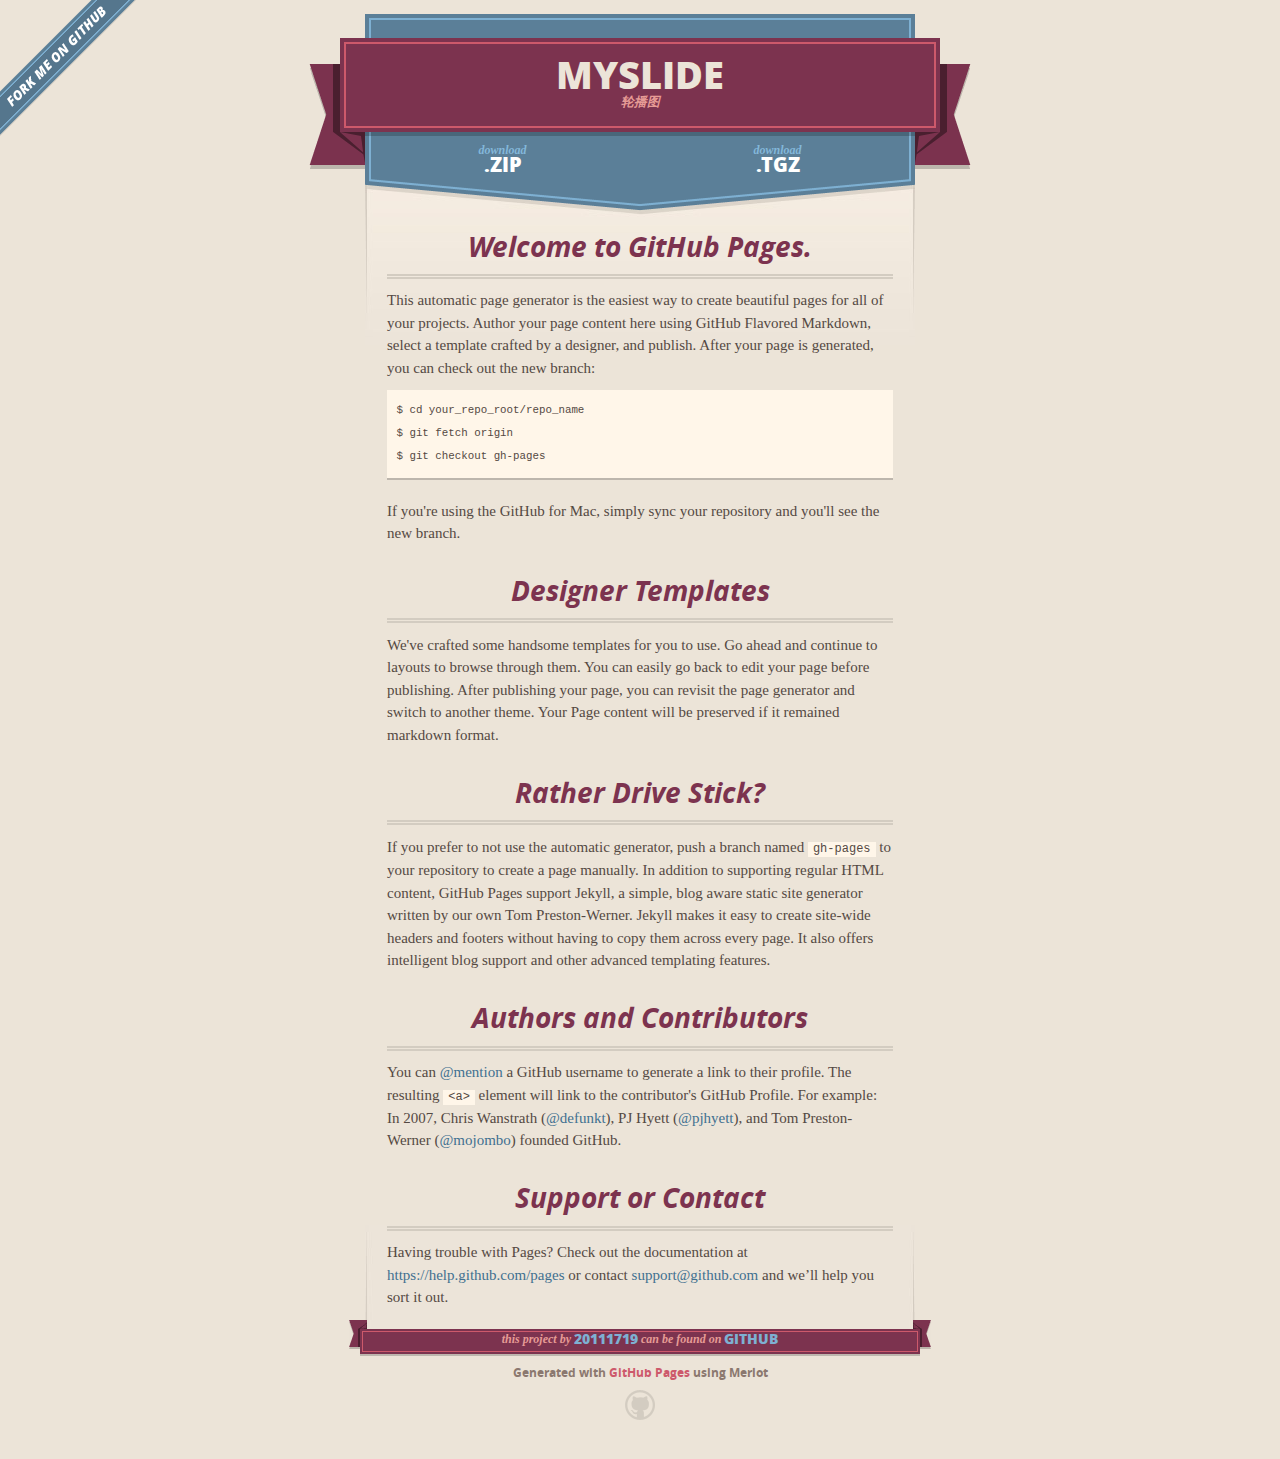
<file: index.html>
<!DOCTYPE html>
<html>
  <head>
    <meta charset='utf-8'>
    <meta http-equiv="X-UA-Compatible" content="chrome=1">
    <meta name="viewport" content="width=640">

    <link rel="stylesheet" href="stylesheets/core.css" media="screen">
    <link rel="stylesheet" href="stylesheets/mobile.css" media="handheld, only screen and (max-device-width:640px)">
    <link rel="stylesheet" href="stylesheets/pygment_trac.css">

    <script type="text/javascript" src="javascripts/modernizr.js"></script>
    <script type="text/javascript" src="https://ajax.googleapis.com/ajax/libs/jquery/1.7.1/jquery.min.js"></script>
    <script type="text/javascript" src="javascripts/headsmart.min.js"></script>
    <script type="text/javascript">
      $(document).ready(function () {
        $('#main_content').headsmart()
      })
    </script>
    <title>mySlide by 20111719</title>
  </head>

  <body>
    <a id="forkme_banner" href="https://github.com/20111719/test">View on GitHub</a>
    <div class="shell">

      <header>
        <span class="ribbon-outer">
          <span class="ribbon-inner">
            <h1>mySlide</h1>
            <h2>轮播图</h2>
          </span>
          <span class="left-tail"></span>
          <span class="right-tail"></span>
        </span>
      </header>

      <section id="downloads">
        <span class="inner">
          <a href="https://github.com/20111719/test/zipball/master" class="zip"><em>download</em> .ZIP</a><a href="https://github.com/20111719/test/tarball/master" class="tgz"><em>download</em> .TGZ</a>
        </span>
      </section>


      <span class="banner-fix"></span>


      <section id="main_content">
        <h3>
<a id="welcome-to-github-pages" class="anchor" href="#welcome-to-github-pages" aria-hidden="true"><span class="octicon octicon-link"></span></a>Welcome to GitHub Pages.</h3>

<p>This automatic page generator is the easiest way to create beautiful pages for all of your projects. Author your page content here using GitHub Flavored Markdown, select a template crafted by a designer, and publish. After your page is generated, you can check out the new branch:</p>

<pre><code>$ cd your_repo_root/repo_name
$ git fetch origin
$ git checkout gh-pages
</code></pre>

<p>If you're using the GitHub for Mac, simply sync your repository and you'll see the new branch.</p>

<h3>
<a id="designer-templates" class="anchor" href="#designer-templates" aria-hidden="true"><span class="octicon octicon-link"></span></a>Designer Templates</h3>

<p>We've crafted some handsome templates for you to use. Go ahead and continue to layouts to browse through them. You can easily go back to edit your page before publishing. After publishing your page, you can revisit the page generator and switch to another theme. Your Page content will be preserved if it remained markdown format.</p>

<h3>
<a id="rather-drive-stick" class="anchor" href="#rather-drive-stick" aria-hidden="true"><span class="octicon octicon-link"></span></a>Rather Drive Stick?</h3>

<p>If you prefer to not use the automatic generator, push a branch named <code>gh-pages</code> to your repository to create a page manually. In addition to supporting regular HTML content, GitHub Pages support Jekyll, a simple, blog aware static site generator written by our own Tom Preston-Werner. Jekyll makes it easy to create site-wide headers and footers without having to copy them across every page. It also offers intelligent blog support and other advanced templating features.</p>

<h3>
<a id="authors-and-contributors" class="anchor" href="#authors-and-contributors" aria-hidden="true"><span class="octicon octicon-link"></span></a>Authors and Contributors</h3>

<p>You can <a href="https://github.com/blog/821" class="user-mention">@mention</a> a GitHub username to generate a link to their profile. The resulting <code>&lt;a&gt;</code> element will link to the contributor's GitHub Profile. For example: In 2007, Chris Wanstrath (<a href="https://github.com/defunkt" class="user-mention">@defunkt</a>), PJ Hyett (<a href="https://github.com/pjhyett" class="user-mention">@pjhyett</a>), and Tom Preston-Werner (<a href="https://github.com/mojombo" class="user-mention">@mojombo</a>) founded GitHub.</p>

<h3>
<a id="support-or-contact" class="anchor" href="#support-or-contact" aria-hidden="true"><span class="octicon octicon-link"></span></a>Support or Contact</h3>

<p>Having trouble with Pages? Check out the documentation at <a href="https://help.github.com/pages">https://help.github.com/pages</a> or contact <a href="mailto:support@github.com">support@github.com</a> and we’ll help you sort it out.</p>
      </section>

      <footer>
        <span class="ribbon-outer">
          <span class="ribbon-inner">
            <p>this project by <a href="https://github.com/20111719">20111719</a> can be found on <a href="https://github.com/20111719/test">GitHub</a></p>
          </span>
          <span class="left-tail"></span>
          <span class="right-tail"></span>
        </span>
        <p>Generated with <a href="http://pages.github.com">GitHub Pages</a> using Merlot</p>
        <span class="octocat"></span>
      </footer>

    </div>

    
  </body>
</html>
</file>
<file: stylesheets/core.css>
@import url("screen.css");
@import url("non-screen.css") handheld;
@import url("non-screen.css") only screen and (max-device-width:640px);
</file>
<file: stylesheets/mobile.css>
/* Generated by Font Squirrel (http://www.fontsquirrel.com) on February 9, 2012 */


@font-face {
  font-family: 'Open Sans';
  src: url('../fonts/opensans-regular-webfont.eot');
  src: url('../fonts/opensans-regular-webfont.eot?#iefix') format('embedded-opentype'),
       url('../fonts/opensans-regular-webfont.woff') format('woff'),
       url('../fonts/opensans-regular-webfont.ttf') format('truetype'),
       url('../fonts/opensans-regular-webfont.svg#OpenSansRegular') format('svg');
  font-weight: normal;
  font-style: normal;
}

@font-face {
  font-family: 'Open Sans';
  src: url('../fonts/opensans-italic-webfont.eot');
  src: url('../fonts/opensans-italic-webfont.eot?#iefix') format('embedded-opentype'),
       url('../fonts/opensans-italic-webfont.woff') format('woff'),
       url('../fonts/opensans-italic-webfont.ttf') format('truetype'),
       url('../fonts/opensans-italic-webfont.svg#OpenSansItalic') format('svg');
  font-weight: normal;
  font-style: italic;
}

@font-face {
  font-family: 'Open Sans';
  src: url('../fonts/opensans-bold-webfont.eot');
  src: url('../fonts/opensans-bold-webfont.eot?#iefix') format('embedded-opentype'),
       url('../fonts/opensans-bold-webfont.woff') format('woff'),
       url('../fonts/opensans-bold-webfont.ttf') format('truetype'),
       url('../fonts/opensans-bold-webfont.svg#OpenSansBold') format('svg');
  font-weight: bold;
  font-style: normal;
}

@font-face {
  font-family: 'Open Sans';
  src: url('../fonts/opensans-bolditalic-webfont.eot');
  src: url('../fonts/opensans-bolditalic-webfont.eot?#iefix') format('embedded-opentype'),
       url('../fonts/opensans-bolditalic-webfont.woff') format('woff'),
       url('../fonts/opensans-bolditalic-webfont.ttf') format('truetype'),
       url('../fonts/opensans-bolditalic-webfont.svg#OpenSansBoldItalic') format('svg');
  font-weight: bold;
  font-style: italic;
}

@font-face {
  font-family: 'Open Sans';
  src: url('../fonts/opensans-extrabold-webfont.eot');
  src: url('../fonts/opensans-extrabold-webfont.eot?#iefix') format('embedded-opentype'),
       url('../fonts/opensans-extrabold-webfont.woff') format('woff'),
       url('../fonts/opensans-extrabold-webfont.ttf') format('truetype'),
       url('../fonts/opensans-extrabold-webfont.svg#OpenSansExtrabold') format('svg');
  font-weight: bolder;
  font-style: normal;
}


/* http://meyerweb.com/eric/tools/css/reset/ 
   v2.0 | 20110126
   License: none (public domain)
*/

html, body, div, span, applet, object, iframe,
h1, h2, h3, h4, h5, h6, p, blockquote, pre,
a, abbr, acronym, address, big, cite, code,
del, dfn, em, img, ins, kbd, q, s, samp,
small, strike, strong, sub, sup, tt, var,
b, u, i, center,
dl, dt, dd, ol, ul, li,
fieldset, form, label, legend,
table, caption, tbody, tfoot, thead, tr, th, td,
article, aside, canvas, details, embed, 
figure, figcaption, footer, header, hgroup, 
menu, nav, output, ruby, section, summary,
time, mark, audio, video {
  margin: 0;
  padding: 0;
  border: 0;
  font-size: 100%;
  font: inherit;
  vertical-align: baseline;
}
/* HTML5 display-role reset for older browsers */
article, aside, details, figcaption, figure, 
footer, header, hgroup, menu, nav, section {
  display: block;
}
body {
  line-height: 1;
}
ol, ul {
  list-style: none;
}
blockquote, q {
  quotes: none;
}
blockquote:before, blockquote:after,
q:before, q:after {
  content: '';
  content: none;
}
table {
  border-collapse: collapse;
  border-spacing: 0;
}

header, footer, section {
  display: block;
  position: relative;
}

/* STYLES */

div.shell {
  display: block;
  width: 640px;
  margin: 0 auto;
}

a#forkme_banner {
  display: none;
}

/* header */

header {
  position: relative;
  z-index: 2;
  margin: 0;
  max-width: 640px;
  top: 51px;
}

header span.ribbon-inner {
  position: relative;
  display: block;
  background-color: #cd596b;
  border: 8px solid #7c334f;
  padding: 6px;
  z-index: 1;
}

header span.left-tail, header span.right-tail {
  position: relative;
  display: block;
  width: 19px;
  height: 10px;
  background: transparent url(../images/ribbon-tail-sprite-2x.png) 0 0 no-repeat;
  position: absolute;
  bottom: -10px;
  z-index: 0;
}

header span.left-tail {
  background-position: 0 0;
  left: 0;
}

header span.right-tail {
  background-position: -19px 0;
  right: 0;
}

header h1 {
  background-color: #7c334f;
  font-size: 2em;
  font-weight: bolder;
  font-style: normal;
  text-transform: uppercase;
  color: #ece4d8;
  text-align: center;
  line-height:1;  
  padding: 14px 20px 0;
}

header h2 {
  background-color: #7c334f;
  font: bold italic .85em/1.5 Georgia, Times, “Times New Roman”, serif;
  color: #e69b95;
  padding-bottom: 14px;
  margin-top: -3px;
  text-align: center;
}

section#downloads {
  position: relative;
  display: block;
  height: 171px;
  width: 602px;
  padding-bottom: 150px;
  margin: 51px auto -250px;
  z-index: 1;
  background: transparent url(../images/shield.png) center 0 no-repeat;
}

section#downloads a {
  display: none;
}

span.banner-fix {
  background: transparent url(../images/shield-fallback.png) center top no-repeat;
  display: block;
  height: 31px;
  position: absolute;
  width: 640px;
  top: 20px;

}

section#main_content {
  z-index: 2;
  padding: 20px 40px 0;
  min-height:185px;
}

/* footer */

footer {
  background: none;
  padding-top: 104px;
  margin: -94px auto 40px;
  max-width:640px;
  text-align: center;
}

footer span.ribbon-outer {
  display: block;
  position: relative;
  border-bottom: 2px solid #bdb6ad;
}

footer span.ribbon-inner {
  position: relative;
  display: block;
  background-color: #cd596b;
  border: 8px solid #7c334f;
  padding: 6px;
  z-index: 1;
}

footer p {
  font-family: 'Open Sans', sans-serif;
  font-weight: bold;
  font-size: .6em;
  color: #8b786f;
}

footer a {
  color: #cd596b;
}

footer span.ribbon-inner p {
  background-color: #7c334f;
  margin: 0;
  color: #e69b95;
  font: bold italic 22px/1 Georgia, Times, “Times New Roman”, serif;
  height: auto;
  line-height: 1.1;
  padding: 20px 0px 10px;
}

footer span.ribbon-inner a {
  display: block;
  position: relative;
  bottom: 0;
  color: #7eb0d2;
  font-family: 'Open Sans', sans-serif;
  text-transform: uppercase;
  font-style: normal;
  font-weight: bolder;
  font-size: 38px;
  padding-bottom: 10px;
}

footer span.ribbon-inner a:hover {
  color: #7eb0d2;
}

footer span.left-tail, footer span.right-tail {
  position: relative;
  display: block;
  width: 23px;
  height: 126px;
  background: transparent url(../images/small-ribbon-tail-sprite-2x.png) 0 0 no-repeat;
  position: absolute;
  top: -126px;
  z-index: 0;
}

footer span.left-tail {
  background-position: 0 0;
  left: 0;
}

footer span.right-tail {
  background-position: -23px 0;
  right: 0;
}

footer span.octocat {
  background: transparent url(../images/octocat-2x.png) 0 0 no-repeat;
  display: block;
  width: 60px;
  height: 60px;
  margin: 20px auto 0;}

/* content */

body {
  background: #ece4d8;
  font: normal normal 30px/1.5 Georgia, Palatino,” Palatino Linotype”, Times, “Times New Roman”, serif;
  color: #544943;
  -webkit-font-smoothing: antialiased;
}

a, a:hover {
  color: #417090;
}

a {
  text-decoration: none;
}

a:hover {
  text-decoration: underline;
}

h1,h2,h3,h4,h5,h6 {
  font-family: 'Open Sans', sans-serif;
  font-weight: bold;
}

p {
  margin: .7em 0 0;
}

strong {
  font-weight: bold;
}

em {
  font-style: italic;
}

ol {
  margin: .7em 0;
  list-style-type: decimal;
  padding-left: 1.35em;
}

ul {
  margin: .7em 0;
  padding-left: 1.35em;
}

ul li {
  padding-left: 20px;
  background: transparent url(../images/chevron-2x.png) left 15px no-repeat;
}

blockquote {
  font-family: 'Open Sans', sans-serif;
  margin: 20px 0;
  color: #8b786f;
  padding-left: 1.35em;
  background: transparent url('../images/blockquote-gfx-2x.png') 0 8px no-repeat;
}

img {
  -webkit-box-shadow: 0px 4px 0px #bdb6ad;
  -moz-box-shadow: 0px 4px 0px #bdb6ad;
  box-shadow: 0px 4px 0px #bdb6ad;
  border: 4px solid #fff6e9;
  max-width: 556px;
}

hr {
  border: none;
  outline: none;
  height: 42px;
  background: transparent url('../images/hr-2x.jpg') center center repeat-x;
  margin: 0 0 20px;
}

code {
  background: #fff6e9;
  font: normal normal .9em/1.7 "Lucida Sans Typewriter", "Lucida Console", Monaco, "Bitstream Vera Sans Mono", monospace;
  padding: 0 5px 1px;
}

pre {
  margin: 10px 0 20px;
  padding: .7em;
  background: #fff6e9;
  border-bottom: 4px solid #bdb6ad;
  font: normal normal .9em/1.7 "Lucida Sans Typewriter", "Lucida Console", Monaco, "Bitstream Vera Sans Mono", monospace;
  overflow: auto;
}

table {
  background: #fff6e9;
  display: table;
  width: 100%;
  border-collapse: separate;
  border-bottom: 4px solid #bdb6ad;
  margin: 10px 0;
}

tr {
  display: table-row;
}

th {
  display: table-cell;
  padding: 2px 10px;
  border: solid #ece4d8;
  border-width: 0 4px 4px 0;
  color: #cd596b;
  font-family: 'Open Sans', sans-serif;
  font-weight: bold;
  font-size: .85em;
}

td {
  display: table-cell;
  padding: 0 .7em;
  border: solid #ece4d8;
  border-width: 0 4px 4px 0;
}

td:last-child, th:last-child {
  border-right: none;
}

tr:last-child td {
  border-bottom: none;
}

dl {
  margin: .7em 0 20px;
}

dt {
  font-family: 'Open Sans', sans-serif;
  font-weight: bold;
}

dd {
  padding-left: 1.35em;
}

dd p:first-child {
  margin-top: 0;
}

/* Content based headers */

#main_content > .header-level-1:first-child,
#main_content > .header-level-2:first-child,
#main_content > .header-level-3:first-child,
#main_content > .header-level-4:first-child,
#main_content > .header-level-5:first-child,
#main_content > .header-level-6:first-child {
  margin-top: 0;
}

.header-level-1 {
  font-size: 1.85em;
  border-bottom: .2em double #d3ccc1;
  color: #7c334f;
  text-align: center;
  font-style: italic;
  margin: 1.1em 0 .38em;
  line-height: 1.2;
  padding-bottom: 10px
}

.header-level-2 {
  font-size: 1.58em;
  color: #7c334f;
  margin: .95em 0 .5em;
  border-bottom: .1em solid #D3CCC1;
  line-height: 1.2;
  padding-bottom: 10px
}

.header-level-3 {
  margin: 20px 0 10px;
  font-size: 1.45em;
}

.header-level-4 {
  margin: .6em 0;
  font-size: 1.2em;
  color: #cd596b;
}

.header-level-5 {
  margin: .7em 0;
  font-size: 1em;
  color: #8b786f;
}

.header-level-6 {
  margin: .8em 0;
  font-size: .85em;
  font-style: italic;
}
</file>
<file: stylesheets/pygment_trac.css>
.highlight  { background: #ffffff; }
.highlight .c { color: #999988; font-style: italic } /* Comment */
.highlight .err { color: #a61717; background-color: #e3d2d2 } /* Error */
.highlight .k { font-weight: bold } /* Keyword */
.highlight .o { font-weight: bold } /* Operator */
.highlight .cm { color: #999988; font-style: italic } /* Comment.Multiline */
.highlight .cp { color: #999999; font-weight: bold } /* Comment.Preproc */
.highlight .c1 { color: #999988; font-style: italic } /* Comment.Single */
.highlight .cs { color: #999999; font-weight: bold; font-style: italic } /* Comment.Special */
.highlight .gd { color: #000000; background-color: #ffdddd } /* Generic.Deleted */
.highlight .gd .x { color: #000000; background-color: #ffaaaa } /* Generic.Deleted.Specific */
.highlight .ge { font-style: italic } /* Generic.Emph */
.highlight .gr { color: #aa0000 } /* Generic.Error */
.highlight .gh { color: #999999 } /* Generic.Heading */
.highlight .gi { color: #000000; background-color: #ddffdd } /* Generic.Inserted */
.highlight .gi .x { color: #000000; background-color: #aaffaa } /* Generic.Inserted.Specific */
.highlight .go { color: #888888 } /* Generic.Output */
.highlight .gp { color: #555555 } /* Generic.Prompt */
.highlight .gs { font-weight: bold } /* Generic.Strong */
.highlight .gu { color: #800080; font-weight: bold; } /* Generic.Subheading */
.highlight .gt { color: #aa0000 } /* Generic.Traceback */
.highlight .kc { font-weight: bold } /* Keyword.Constant */
.highlight .kd { font-weight: bold } /* Keyword.Declaration */
.highlight .kn { font-weight: bold } /* Keyword.Namespace */
.highlight .kp { font-weight: bold } /* Keyword.Pseudo */
.highlight .kr { font-weight: bold } /* Keyword.Reserved */
.highlight .kt { color: #445588; font-weight: bold } /* Keyword.Type */
.highlight .m { color: #009999 } /* Literal.Number */
.highlight .s { color: #d14 } /* Literal.String */
.highlight .na { color: #008080 } /* Name.Attribute */
.highlight .nb { color: #0086B3 } /* Name.Builtin */
.highlight .nc { color: #445588; font-weight: bold } /* Name.Class */
.highlight .no { color: #008080 } /* Name.Constant */
.highlight .ni { color: #800080 } /* Name.Entity */
.highlight .ne { color: #990000; font-weight: bold } /* Name.Exception */
.highlight .nf { color: #990000; font-weight: bold } /* Name.Function */
.highlight .nn { color: #555555 } /* Name.Namespace */
.highlight .nt { color: #000080 } /* Name.Tag */
.highlight .nv { color: #008080 } /* Name.Variable */
.highlight .ow { font-weight: bold } /* Operator.Word */
.highlight .w { color: #bbbbbb } /* Text.Whitespace */
.highlight .mf { color: #009999 } /* Literal.Number.Float */
.highlight .mh { color: #009999 } /* Literal.Number.Hex */
.highlight .mi { color: #009999 } /* Literal.Number.Integer */
.highlight .mo { color: #009999 } /* Literal.Number.Oct */
.highlight .sb { color: #d14 } /* Literal.String.Backtick */
.highlight .sc { color: #d14 } /* Literal.String.Char */
.highlight .sd { color: #d14 } /* Literal.String.Doc */
.highlight .s2 { color: #d14 } /* Literal.String.Double */
.highlight .se { color: #d14 } /* Literal.String.Escape */
.highlight .sh { color: #d14 } /* Literal.String.Heredoc */
.highlight .si { color: #d14 } /* Literal.String.Interpol */
.highlight .sx { color: #d14 } /* Literal.String.Other */
.highlight .sr { color: #009926 } /* Literal.String.Regex */
.highlight .s1 { color: #d14 } /* Literal.String.Single */
.highlight .ss { color: #990073 } /* Literal.String.Symbol */
.highlight .bp { color: #999999 } /* Name.Builtin.Pseudo */
.highlight .vc { color: #008080 } /* Name.Variable.Class */
.highlight .vg { color: #008080 } /* Name.Variable.Global */
.highlight .vi { color: #008080 } /* Name.Variable.Instance */
.highlight .il { color: #009999 } /* Literal.Number.Integer.Long */

.type-csharp .highlight .k { color: #0000FF }
.type-csharp .highlight .kt { color: #0000FF }
.type-csharp .highlight .nf { color: #000000; font-weight: normal }
.type-csharp .highlight .nc { color: #2B91AF }
.type-csharp .highlight .nn { color: #000000 }
.type-csharp .highlight .s { color: #A31515 }
.type-csharp .highlight .sc { color: #A31515 }
</file>
